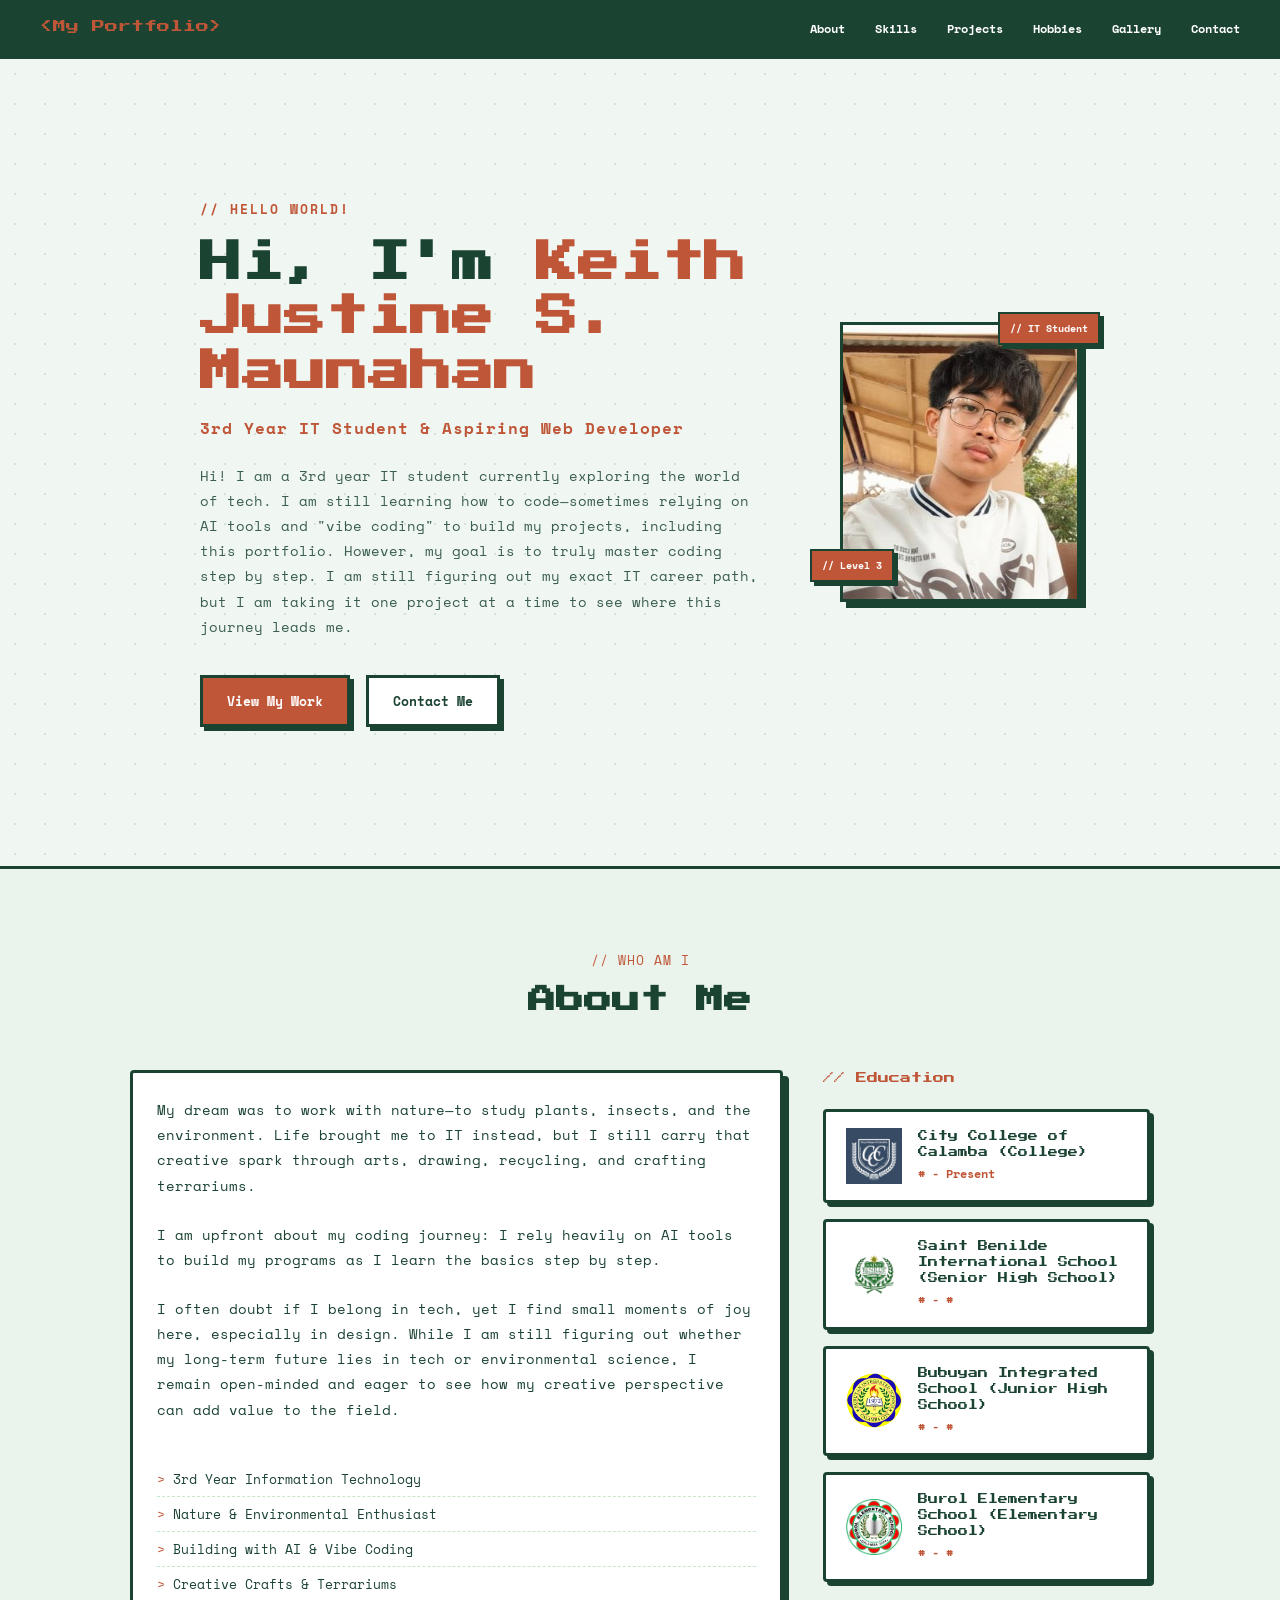
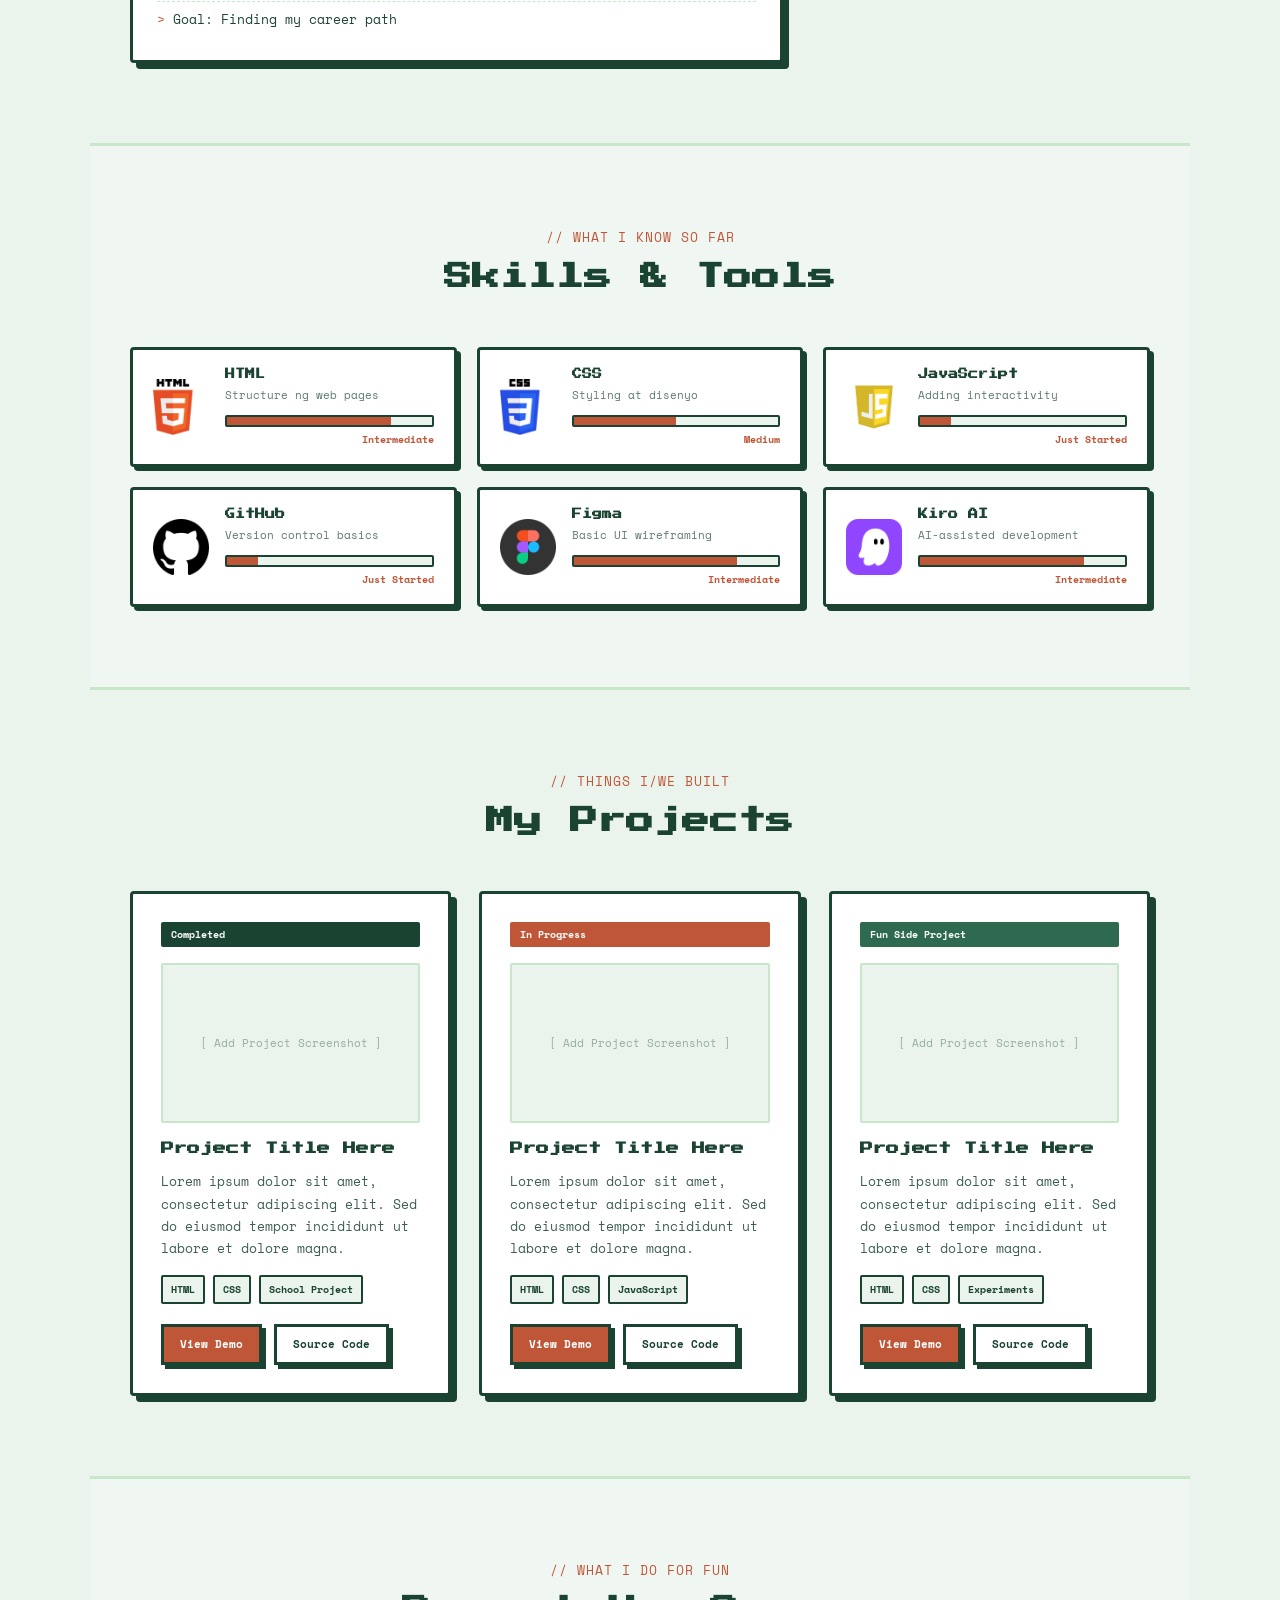
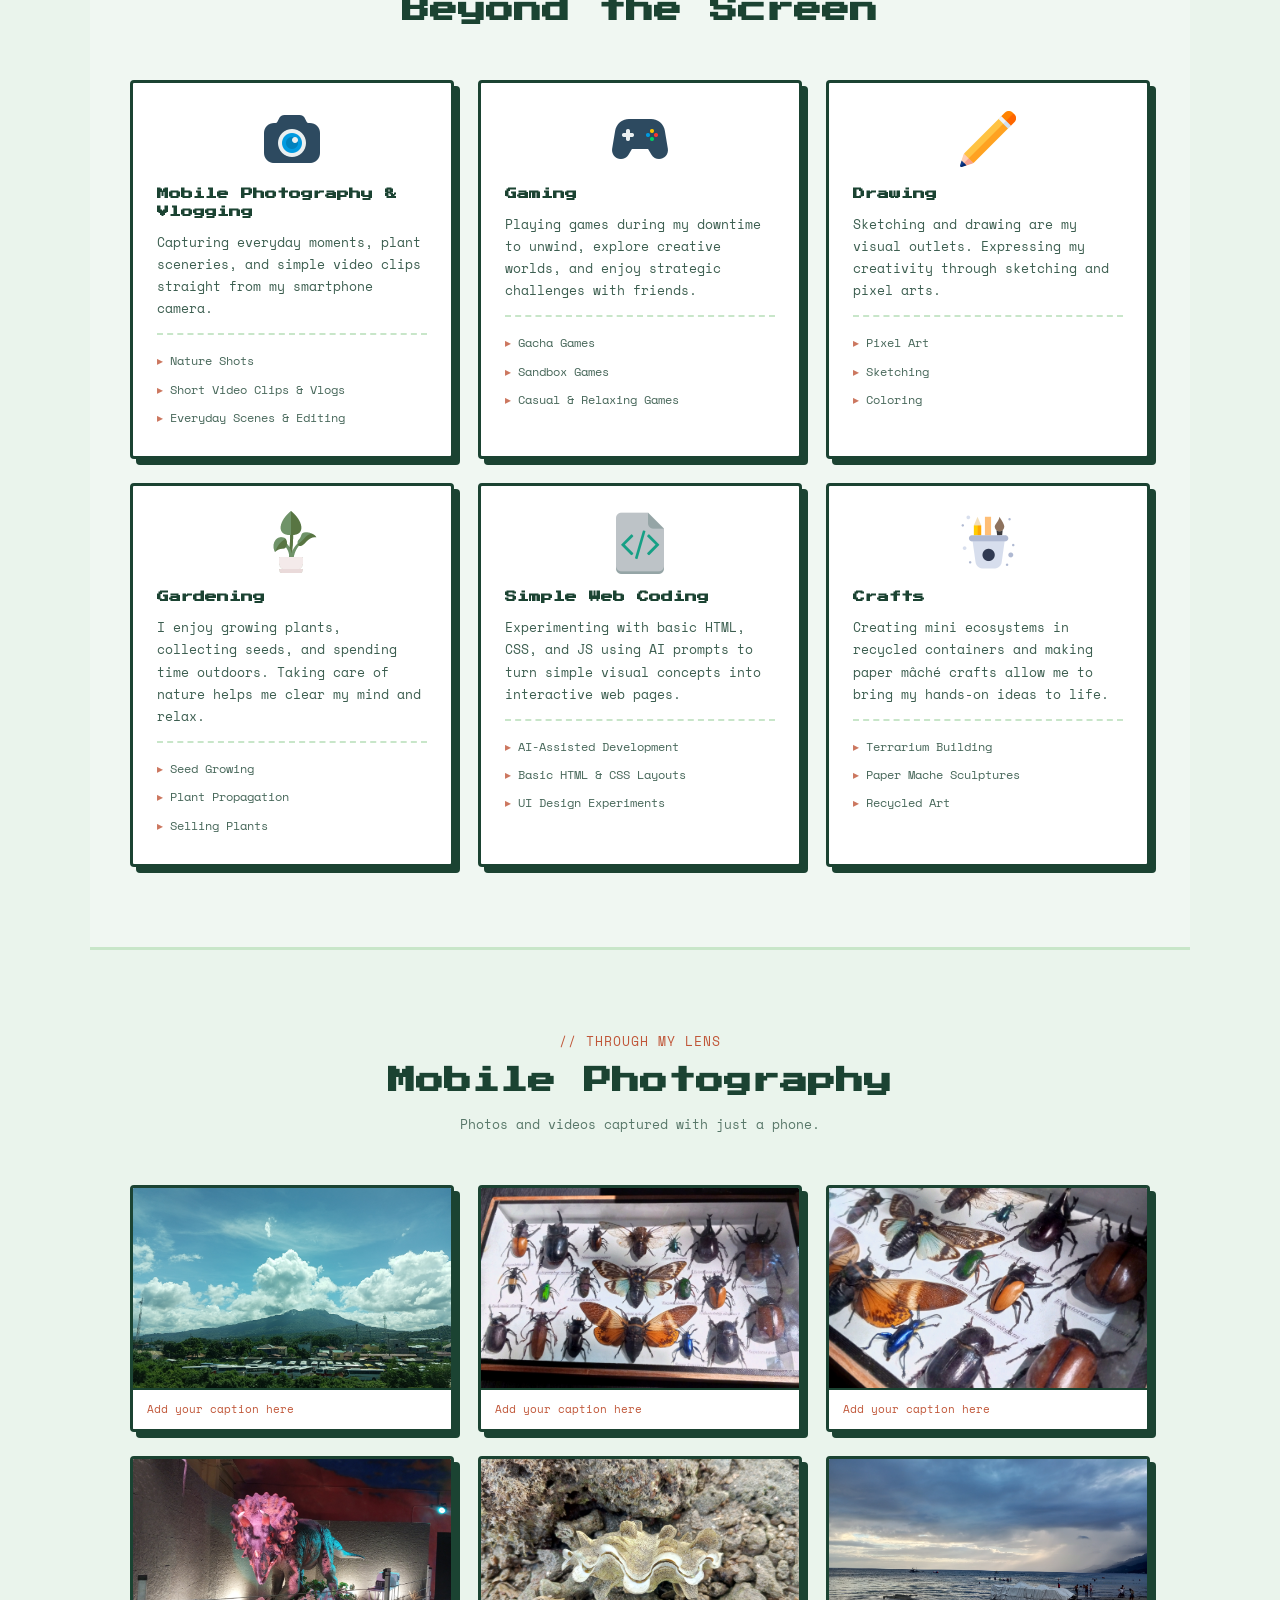
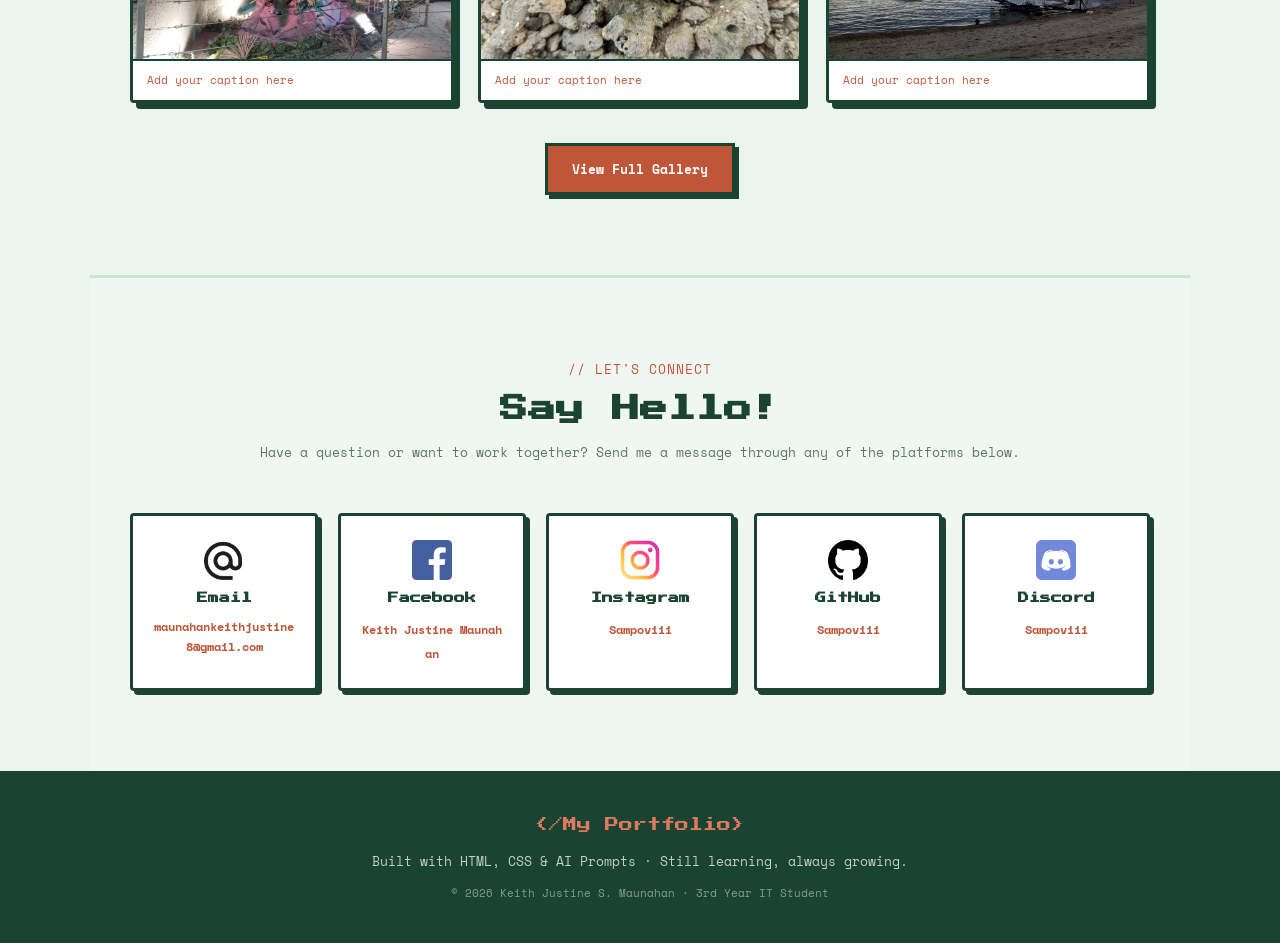
<file: index.html>
<!DOCTYPE html>
<html lang="en">

<head>
  <meta charset="UTF-8" />
  <meta name="viewport" content="width=device-width, initial-scale=1.0" />
  <title>My Portfolio | Index</title>
  <link rel="stylesheet" href="assets/css/style.css" />
  <link rel="preconnect" href="https://fonts.googleapis.com" />
  <link rel="preconnect" href="https://fonts.gstatic.com" crossorigin />
  <link href="https://fonts.googleapis.com/css2?family=Press+Start+2P&family=Space+Mono:ital,wght@0,400;0,700;1,400&display=swap" rel="stylesheet" />
</head>

<body>

  <nav class="navbar">
    <div class="nav-logo">
      <span>&lt;My Portfolio&gt;</span>
    </div>
    <ul class="nav-links">
      <li><a href="#about">About</a></li>
      <li><a href="#skills">Skills</a></li>
      <li><a href="#projects">Projects</a></li>
      <li><a href="#hobbies">Hobbies</a></li>
      <li><a href="#gallery">Gallery</a></li>
      <li><a href="#contact">Contact</a></li>
    </ul>
  </nav>


  <section class="hero" id="home">
    <div class="pixel-dots"></div>

    <div class="hero-content">
      <p class="hero-badge">// HELLO WORLD!</p>
      <h1 class="hero-title">Hi, I'm <span class="accent">Keith Justine S. Maunahan</span></h1>
      <p class="hero-subtitle">3rd Year IT Student &amp; Aspiring Web Developer</p>
      <p class="hero-desc">
        Hi! I am a 3rd year IT student currently exploring the world of tech.
        I am still learning how to code—sometimes relying on AI tools and "vibe coding" to build my projects, including this portfolio.
        However, my goal is to truly master coding step by step.
        I am still figuring out my exact IT career path, but I am taking it one project at a time to see where this journey leads me.
      </p>
      <div class="hero-buttons">
        <a href="#projects" class="btn btn-primary">View My Work</a>
        <a href="#contact" class="btn btn-secondary">Contact Me</a>
      </div>
    </div>

    <div class="hero-avatar">
      <div class="avatar-frame">
        <img src="assets/images/My Photo.jpg" alt="Avatar" class="avatar-img" onerror="this.style.display='none'" />
      </div>
      <div class="avatar-tag tag-top">// IT Student</div>
      <div class="avatar-tag tag-bottom">// Level 3</div>
    </div>
  </section>


  <section class="section about-section" id="about">
    <div class="section-header">
      <p class="section-label">// WHO AM I</p>
      <h2 class="section-title">About Me</h2>
    </div>

    <div class="about-content">

      <div class="about-text">
        <div class="card">
          <p>
            My dream was to work with nature—to study plants, insects, and the environment.
            Life brought me to IT instead, but I still carry that creative spark through arts, drawing, recycling, and crafting terrariums.
          </p>
          <br />
          <p>
            I am upfront about my coding journey: I rely heavily on AI tools to build my programs as I learn the basics step by step.
          </p>
          <br />
          <p>
            I often doubt if I belong in tech, yet I find small moments of joy here, especially in design. While I am still figuring out whether my long-term future lies in tech or environmental science, I remain open-minded and eager to see how my creative perspective can add value to the field.
          </p>
          <br />
          <ul class="about-list">
            <li><span class="accent">&gt;</span> 3rd Year Information Technology</li>
            <li><span class="accent">&gt;</span> Nature &amp; Environmental Enthusiast</li>
            <li><span class="accent">&gt;</span> Building with AI &amp; Vibe Coding</li>
            <li><span class="accent">&gt;</span> Creative Crafts &amp; Terrariums</li>
            <li><span class="accent">&gt;</span> Goal: Finding my career path</li>
          </ul>
        </div>
      </div>

      <div class="edu-list">
        <p class="edu-title">// Education</p>

        <div class="edu-card">
          <img src="assets/images/icons/College.jpg" alt="School Logo" class="edu-logo" />
          <div class="edu-info">
            <p class="edu-name">City College of Calamba (College)</p>
            <p class="edu-year"># - Present</p>
          </div>
        </div>

        <div class="edu-card">
          <img src="assets/images/icons/SHS.jpg" alt="School Logo" class="edu-logo" />
          <div class="edu-info">
            <p class="edu-name">Saint Benilde International School (Senior High School)</p>
            <p class="edu-year"># - #</p>
          </div>
        </div>

        <div class="edu-card">
          <img src="assets/images/icons/JHS.jpg" alt="School Logo" class="edu-logo" />
          <div class="edu-info">
            <p class="edu-name">Bubuyan Integrated School (Junior High School)</p>
            <p class="edu-year"># - #</p>
          </div>
        </div>

        <div class="edu-card">
          <img src="assets/images/icons/Elementary.jpg" alt="School Logo" class="edu-logo" />
          <div class="edu-info">
            <p class="edu-name">Burol Elementary School (Elementary School)</p>
            <p class="edu-year"># - #</p>
          </div>
        </div>
      </div>

    </div>
  </section>


  <section class="section skills-section" id="skills">
    <div class="section-header">
      <p class="section-label">// WHAT I KNOW SO FAR</p>
      <h2 class="section-title">Skills &amp; Tools</h2>
    </div>

    <div class="skills-grid">

      <div class="skill-card">
        <img src="assets/images/icons/HTML.png" alt="HTML" class="skill-icon" />
        <div class="skill-info">
          <h3 class="skill-name">HTML</h3>
          <p class="skill-desc">Structure ng web pages</p>
          <div class="progress-bar">
            <div class="progress-fill" style="width: 80%;"></div>
          </div>
          <p class="progress-label">Intermediate</p>
        </div>
      </div>

      <div class="skill-card">
        <img src="assets/images/icons/CSS.png" alt="CSS" class="skill-icon" />
        <div class="skill-info">
          <h3 class="skill-name">CSS</h3>
          <p class="skill-desc">Styling at disenyo</p>
          <div class="progress-bar">
            <div class="progress-fill" style="width: 50%;"></div>
          </div>
          <p class="progress-label">Medium</p>
        </div>
      </div>

      <div class="skill-card">
        <img src="assets/images/icons/JavaScript.png" alt="JavaScript" class="skill-icon" />
        <div class="skill-info">
          <h3 class="skill-name">JavaScript</h3>
          <p class="skill-desc">Adding interactivity</p>
          <div class="progress-bar">
            <div class="progress-fill" style="width: 15%;"></div>
          </div>
          <p class="progress-label">Just Started</p>
        </div>
      </div>

      <div class="skill-card">
        <img src="assets/images/icons/GitHub.png" alt="GitHub" class="skill-icon" />
        <div class="skill-info">
          <h3 class="skill-name">GitHub</h3>
          <p class="skill-desc">Version control basics</p>
          <div class="progress-bar">
            <div class="progress-fill" style="width: 15%;"></div>
          </div>
          <p class="progress-label">Just Started</p>
        </div>
      </div>

      <div class="skill-card">
        <img src="assets/images/icons/Figma.png" alt="Figma" class="skill-icon" />
        <div class="skill-info">
          <h3 class="skill-name">Figma</h3>
          <p class="skill-desc">Basic UI wireframing</p>
          <div class="progress-bar">
            <div class="progress-fill" style="width: 80%;"></div>
          </div>
          <p class="progress-label">Intermediate</p>
        </div>
      </div>

      <div class="skill-card">
        <img src="assets/images/icons/Kiro.png" alt="Kiro AI" class="skill-icon" />
        <div class="skill-info">
          <h3 class="skill-name">Kiro AI</h3>
          <p class="skill-desc">AI-assisted development</p>
          <div class="progress-bar">
            <div class="progress-fill" style="width: 80%;"></div>
          </div>
          <p class="progress-label">Intermediate</p>
        </div>
      </div>

    </div>
  </section>


  <section class="section projects-section" id="projects">
    <div class="section-header">
      <p class="section-label">// THINGS I/WE BUILT</p>
      <h2 class="section-title">My Projects</h2>
    </div>

    <div class="projects-grid">

      <div class="project-card">
        <div class="project-badge">Completed</div>
        <div class="project-img">
          <span>[ Add Project Screenshot ]</span>
        </div>
        <h3 class="project-title">Project Title Here</h3>
        <p class="project-desc">
          Lorem ipsum dolor sit amet, consectetur adipiscing elit.
          Sed do eiusmod tempor incididunt ut labore et dolore magna.
        </p>
        <div class="project-tags">
          <span class="tag">HTML</span>
          <span class="tag">CSS</span>
          <span class="tag">School Project</span>
        </div>
        <div class="project-links">
          <a href="#" target="_blank" class="btn btn-sm btn-primary">View Demo</a>
          <a href="#" target="_blank" class="btn btn-sm btn-secondary">Source Code</a>
        </div>
      </div>

      <div class="project-card">
        <div class="project-badge badge-wip">In Progress</div>
        <div class="project-img">
          <span>[ Add Project Screenshot ]</span>
        </div>
        <h3 class="project-title">Project Title Here</h3>
        <p class="project-desc">
          Lorem ipsum dolor sit amet, consectetur adipiscing elit.
          Sed do eiusmod tempor incididunt ut labore et dolore magna.
        </p>
        <div class="project-tags">
          <span class="tag">HTML</span>
          <span class="tag">CSS</span>
          <span class="tag">JavaScript</span>
        </div>
        <div class="project-links">
          <a href="#" target="_blank" class="btn btn-sm btn-primary">View Demo</a>
          <a href="#" target="_blank" class="btn btn-sm btn-secondary">Source Code</a>
        </div>
      </div>

      <div class="project-card">
        <div class="project-badge badge-fun">Fun Side Project</div>
        <div class="project-img">
          <span>[ Add Project Screenshot ]</span>
        </div>
        <h3 class="project-title">Project Title Here</h3>
        <p class="project-desc">
          Lorem ipsum dolor sit amet, consectetur adipiscing elit.
          Sed do eiusmod tempor incididunt ut labore et dolore magna.
        </p>
        <div class="project-tags">
          <span class="tag">HTML</span>
          <span class="tag">CSS</span>
          <span class="tag">Experiments</span>
        </div>
        <div class="project-links">
          <a href="#" target="_blank" class="btn btn-sm btn-primary">View Demo</a>
          <a href="#" target="_blank" class="btn btn-sm btn-secondary">Source Code</a>
        </div>
      </div>

    </div>
  </section>


  <section class="section hobbies-section" id="hobbies">
    <div class="section-header">
      <p class="section-label">// WHAT I DO FOR FUN</p>
      <h2 class="section-title">Beyond the Screen</h2>
    </div>

    <div class="hobbies-grid">

      <div class="hobby-card">
        <div class="hobby-icon">
          <img src="assets/images/icons/Camera.png" alt="Mobile Photography" />
        </div>
        <h3 class="hobby-title">Mobile Photography &amp; Vlogging</h3>
        <p class="hobby-desc">
          Capturing everyday moments, plant sceneries, and simple video clips straight from my smartphone camera.
        </p>
        <ul class="hobby-list">
          <li>Nature Shots</li>
          <li>Short Video Clips &amp; Vlogs</li>
          <li>Everyday Scenes &amp; Editing</li>
        </ul>
      </div>

      <div class="hobby-card">
        <div class="hobby-icon">
          <img src="assets/images/icons/Gaming.png" alt="Gaming" />
        </div>
        <h3 class="hobby-title">Gaming</h3>
        <p class="hobby-desc">
          Playing games during my downtime to unwind, explore creative worlds, and enjoy strategic challenges with friends.
        </p>
        <ul class="hobby-list">
          <li>Gacha Games</li>
          <li>Sandbox Games</li>
          <li>Casual &amp; Relaxing Games</li>
        </ul>
      </div>

      <div class="hobby-card">
        <div class="hobby-icon">
          <img src="assets/images/icons/Drawing.png" alt="Drawing" />
        </div>
        <h3 class="hobby-title">Drawing</h3>
        <p class="hobby-desc">
          Sketching and drawing are my visual outlets. Expressing my creativity through sketching and pixel arts.
        </p>
        <ul class="hobby-list">
          <li>Pixel Art</li>
          <li>Sketching</li>
          <li>Coloring</li>
        </ul>
      </div>

      <div class="hobby-card">
        <div class="hobby-icon">
          <img src="assets/images/icons/Gardening.png" alt="Gardening" />
        </div>
        <h3 class="hobby-title">Gardening</h3>
        <p class="hobby-desc">
          I enjoy growing plants, collecting seeds, and spending time outdoors. Taking care of nature helps me clear my mind and relax.
        </p>
        <ul class="hobby-list">
          <li>Seed Growing</li>
          <li>Plant Propagation</li>
          <li>Selling Plants</li>
        </ul>
      </div>

      <div class="hobby-card">
        <div class="hobby-icon">
          <img src="assets\images\icons\Web_Projects.png" alt="Web Coding" />
        </div>
        <h3 class="hobby-title">Simple Web Coding</h3>
        <p class="hobby-desc">
          Experimenting with basic HTML, CSS, and JS using AI prompts to turn simple visual concepts into interactive web pages.
        </p>
        <ul class="hobby-list">
          <li>AI-Assisted Development</li>
          <li>Basic HTML &amp; CSS Layouts</li>
          <li>UI Design Experiments</li>
        </ul>
      </div>

      <div class="hobby-card">
        <div class="hobby-icon">
          <img src="assets/images/icons/Crafts.png" alt="Crafts" />
        </div>
        <h3 class="hobby-title">Crafts</h3>
        <p class="hobby-desc">
          Creating mini ecosystems in recycled containers and making paper mâché crafts allow me to bring my hands-on ideas to life.
        </p>
        <ul class="hobby-list">
          <li>Terrarium Building</li>
          <li>Paper Mache Sculptures</li>
          <li>Recycled Art</li>
        </ul>
      </div>

    </div>
  </section>


  <section class="section gallery-section" id="gallery">
    <div class="section-header">
      <p class="section-label">// THROUGH MY LENS</p>
      <h2 class="section-title">Mobile Photography</h2>
      <p class="section-subtitle">Photos and videos captured with just a phone.</p>
    </div>

    <div class="gallery-grid">

      <div class="gallery-item">
        <img src="assets/images/IMG_20231026_111419_089.jpg" alt="Photo 1" class="photo-box" />
        <div class="caption"><p>Add your caption here</p></div>
      </div>

      <div class="gallery-item">
        <img src="assets/images/IMG_20231109_130447_533.jpg" alt="Photo 2" class="photo-box" />
        <div class="caption"><p>Add your caption here</p></div>
      </div>

      <div class="gallery-item">
        <img src="assets/images/IMG_20231109_130508_630.jpg" alt="Photo 3" class="photo-box" />
        <div class="caption"><p>Add your caption here</p></div>
      </div>

      <div class="gallery-item">
        <img src="assets/images/IMG_20231109_173409_094.jpg" alt="Photo 4" class="photo-box" />
        <div class="caption"><p>Add your caption here</p></div>
      </div>

      <div class="gallery-item">
        <img src="assets/images/IMG_20231228_083316_686.jpg" alt="Photo 5" class="photo-box" />
        <div class="caption"><p>Add your caption here</p></div>
      </div>

      <div class="gallery-item">
        <img src="assets/images/IMG_20231228_165248_809.jpg" alt="Photo 6" class="photo-box" />
        <div class="caption"><p>Add your caption here</p></div>
      </div>

    </div>

    <div class="gallery-btn-wrap">
      <a href="gallery.html" class="btn btn-primary">View Full Gallery</a>
    </div>

  </section>


  <section class="section contact-section" id="contact">
    <div class="section-header">
      <p class="section-label">// LET'S CONNECT</p>
      <h2 class="section-title">Say Hello!</h2>
      <p class="section-subtitle">Have a question or want to work together? Send me a message through any of the platforms below.</p>
    </div>

    <div class="contact-grid">

      <div class="contact-card">
        <img src="assets/images/icons/Email.png" alt="Email" class="contact-icon" />
        <h3 class="contact-name">Email</h3>
        <p class="contact-link">maunahankeithjustine8@gmail.com</p>
      </div>

      <div class="contact-card">
        <img src="assets/images/icons/Facebook.png" alt="Facebook" class="contact-icon" />
        <h3 class="contact-name">Facebook</h3>
        <a href="https://web.facebook.com/profile.php?id=61577280537961" target="_blank" class="contact-link">Keith Justine Maunahan</a>
      </div>

      <div class="contact-card">
        <img src="assets/images/icons/Instagram.png" alt="Instagram" class="contact-icon" />
        <h3 class="contact-name">Instagram</h3>
        <a href="https://www.instagram.com/sampoviii/" target="_blank" class="contact-link">Sampoviii</a>
      </div>

      <div class="contact-card">
        <img src="assets/images/icons/GitHub.png" alt="GitHub" class="contact-icon" />
        <h3 class="contact-name">GitHub</h3>
        <a href="https://github.com/sampoviii" target="_blank" class="contact-link">Sampoviii</a>
      </div>

      <div class="contact-card">
        <img src="assets/images/icons/Discord.png" alt="Discord" class="contact-icon" />
        <h3 class="contact-name">Discord</h3>
        <a href="https://discordapp.com/users/1482951546957463817" target="_blank" class="contact-link">Sampoviii</a>
      </div>

    </div>
  </section>


  <footer class="footer">
    <div class="footer-content">
      <p class="footer-brand">&lt;/My Portfolio&gt;</p>
      <p class="footer-msg">Built with HTML, CSS &amp; AI Prompts · Still learning, always growing.</p>
      <p class="footer-copy">© 2026 Keith Justine S. Maunahan · 3rd Year IT Student</p>
    </div>
  </footer>

</body>
</html>
</file>
<file: assets/css/style.css>
:root {
  --bg: #eaf4ec;
  --bg-alt: #f0f7f2;
  --dark: #1b4332;
  --accent: #c05638;
  --accent-light: #e07a5f;
  --white: #ffffff;
  --border-light: #c8e6c9;
  --font-pixel: 'Press Start 2P', cursive;
  --font-mono: 'Space Mono', 'Courier New', monospace;
  --shadow: 6px 6px 0px #1b4332;
  --shadow-sm: 4px 4px 0px #1b4332;
}

* {
  margin: 0;
  padding: 0;
  box-sizing: border-box;
}

body {
  background-color: var(--bg);
  color: var(--dark);
  font-family: var(--font-mono);
  line-height: 1.7;
  font-size: 14px;
}

a {
  text-decoration: none;
  color: inherit;
}

ul {
  list-style: none;
}

img {
  max-width: 100%;
  display: block;
}

html {
  scroll-behavior: smooth;
}


.card {
  background-color: var(--white);
  border: 3px solid var(--dark);
  box-shadow: var(--shadow);
  padding: 24px;
  border-radius: 4px;
}

.btn {
  display: inline-block;
  padding: 12px 24px;
  font-family: var(--font-mono);
  font-size: 13px;
  font-weight: 700;
  border: 3px solid var(--dark);
  box-shadow: var(--shadow-sm);
  cursor: pointer;
  transition: transform 0.1s ease, box-shadow 0.1s ease;
  white-space: nowrap;
}

.btn:hover {
  transform: translate(3px, 3px);
  box-shadow: none;
}

.btn-primary {
  background-color: var(--accent);
  color: var(--white);
}

.btn-secondary {
  background-color: var(--white);
  color: var(--dark);
}

.btn-sm {
  padding: 8px 16px;
  font-size: 11px;
}

.section {
  padding: 80px 40px;
  max-width: 1100px;
  margin: 0 auto;
}

.section-header {
  text-align: center;
  margin-bottom: 50px;
}

.section-label {
  color: var(--accent);
  font-family: var(--font-mono);
  font-size: 13px;
  margin-bottom: 10px;
  letter-spacing: 1px;
}

.section-title {
  font-family: var(--font-pixel);
  font-size: clamp(18px, 3vw, 28px);
  color: var(--dark);
  margin-bottom: 12px;
  line-height: 1.4;
}

.section-subtitle {
  color: var(--dark);
  opacity: 0.7;
  font-size: 13px;
}

.accent {
  color: var(--accent);
}


.navbar {
  background-color: var(--dark);
  border-bottom: 3px solid var(--dark);
  padding: 16px 40px;
  display: flex;
  justify-content: space-between;
  align-items: center;
  position: sticky;
  top: 0;
  z-index: 100;
}

.nav-logo span {
  font-family: var(--font-pixel);
  font-size: 13px;
  color: var(--accent);
}

.nav-links {
  display: flex;
  gap: 30px;
}

.nav-links a {
  font-family: var(--font-mono);
  font-size: 12px;
  color: var(--white);
  font-weight: 700;
  transition: color 0.2s ease;
}

.nav-links a:hover {
  color: var(--accent);
}


.hero {
  min-height: 90vh;
  display: flex;
  flex-direction: row;
  align-items: center;
  justify-content: center;
  gap: 80px;
  padding: 60px 80px;
  background-color: var(--bg-alt);
  border-bottom: 3px solid var(--dark);
  position: relative;
  overflow: hidden;
}

.hero-content {
  max-width: 560px;
  position: relative;
  z-index: 1;
}

.hero-badge {
  color: var(--accent);
  font-family: var(--font-mono);
  font-size: 13px;
  font-weight: 700;
  margin-bottom: 16px;
  letter-spacing: 2px;
}

.hero-title {
  font-family: var(--font-pixel);
  font-size: clamp(24px, 4vw, 42px);
  color: var(--dark);
  margin-bottom: 16px;
  line-height: 1.3;
}

.hero-subtitle {
  font-family: var(--font-mono);
  font-size: clamp(13px, 2vw, 16px);
  color: var(--accent);
  font-weight: 700;
  margin-bottom: 20px;
  letter-spacing: 1px;
}

.hero-desc {
  font-size: 14px;
  color: var(--dark);
  opacity: 0.85;
  margin-bottom: 36px;
  line-height: 1.8;
}

.hero-buttons {
  display: flex;
  gap: 16px;
  flex-wrap: wrap;
}

.hero-avatar {
  position: relative;
  z-index: 1;
  flex-shrink: 0;
}

.avatar-frame {
  width: 240px;
  height: 280px;
  background-color: var(--white);
  border: 3px solid var(--dark);
  box-shadow: var(--shadow);
  display: flex;
  align-items: center;
  justify-content: center;
  overflow: hidden;
  position: relative;
}

.avatar-img {
  width: 100%;
  height: 100%;
  object-fit: cover;
}

.avatar-tag {
  position: absolute;
  background-color: var(--accent);
  color: var(--white);
  font-family: var(--font-mono);
  font-size: 10px;
  font-weight: 700;
  padding: 6px 10px;
  border: 2px solid var(--dark);
  box-shadow: var(--shadow-sm);
}

.tag-top {
  top: -10px;
  right: -20px;
}

.tag-bottom {
  bottom: 20px;
  left: -30px;
}

.pixel-dots {
  position: absolute;
  top: 0;
  left: 0;
  width: 100%;
  height: 100%;
  background-image: radial-gradient(circle, #1b433220 1px, transparent 1px);
  background-size: 30px 30px;
  z-index: 0;
  pointer-events: none;
}


.about-section {
  background-color: var(--bg);
}

.about-content {
  display: flex;
  gap: 40px;
  align-items: stretch;
  flex-wrap: wrap;
}

.about-text {
  flex: 2;
  min-width: 280px;
  display: flex;
  flex-direction: column;
}

.about-text .card {
  flex: 1;
}

.about-text .card p {
  font-size: 14px;
  line-height: 1.8;
}

.about-list {
  margin-top: 16px;
}

.about-list li {
  font-family: var(--font-mono);
  font-size: 13px;
  padding: 6px 0;
  border-bottom: 1px dashed var(--border-light);
}

.about-list li:last-child {
  border-bottom: none;
}

.edu-list {
  flex: 1;
  min-width: 260px;
  display: flex;
  flex-direction: column;
  gap: 16px;
}

.edu-title {
  font-family: var(--font-pixel);
  font-size: 11px;
  color: var(--accent);
  margin-bottom: 4px;
}

.edu-card {
  display: flex;
  flex-direction: row;
  align-items: center;
  gap: 16px;
  background-color: var(--white);
  border: 3px solid var(--dark);
  box-shadow: var(--shadow-sm);
  padding: 16px 20px;
  border-radius: 4px;
}

.edu-logo {
  width: 56px;
  height: 56px;
  object-fit: contain;
  flex-shrink: 0;
}

.edu-info {
  display: flex;
  flex-direction: column;
  gap: 4px;
}

.edu-name {
  font-family: var(--font-pixel);
  font-size: 10px;
  color: var(--dark);
  line-height: 1.6;
}

.edu-year {
  font-family: var(--font-mono);
  font-size: 12px;
  color: var(--accent);
  font-weight: 700;
}


.skills-section {
  background-color: var(--bg-alt);
  border-top: 3px solid var(--border-light);
  border-bottom: 3px solid var(--border-light);
}

.skills-grid {
  display: grid;
  grid-template-columns: repeat(auto-fill, minmax(300px, 1fr));
  gap: 20px;
}

.skill-card {
  display: flex;
  flex-direction: row;
  align-items: center;
  gap: 16px;
  background-color: var(--white);
  border: 3px solid var(--dark);
  box-shadow: var(--shadow-sm);
  padding: 16px 20px;
  border-radius: 4px;
  transition: transform 0.15s ease, box-shadow 0.15s ease;
}

.skill-card:hover {
  transform: translate(2px, 2px);
  box-shadow: 2px 2px 0px var(--dark);
}

.skill-icon {
  width: 56px;
  height: 56px;
  object-fit: contain;
  flex-shrink: 0;
}

.skill-info {
  flex: 1;
}

.skill-name {
  font-family: var(--font-pixel);
  font-size: 10px;
  color: var(--dark);
  margin-bottom: 4px;
  line-height: 1.6;
}

.skill-desc {
  font-size: 11px;
  opacity: 0.7;
  margin-bottom: 10px;
}

.progress-bar {
  background-color: var(--bg);
  border: 2px solid var(--dark);
  height: 12px;
  border-radius: 2px;
  overflow: hidden;
  margin-bottom: 4px;
}

.progress-fill {
  background-color: var(--accent);
  height: 100%;
}

.progress-label {
  font-size: 10px;
  color: var(--accent);
  font-weight: 700;
  text-align: right;
}


.projects-section {
  background-color: var(--bg);
}

.projects-grid {
  display: grid;
  grid-template-columns: repeat(auto-fill, minmax(300px, 1fr));
  gap: 28px;
}

.project-card {
  background-color: var(--white);
  border: 3px solid var(--dark);
  box-shadow: var(--shadow);
  padding: 28px;
  border-radius: 4px;
  display: flex;
  flex-direction: column;
  transition: transform 0.15s ease, box-shadow 0.15s ease;
}

.project-card:hover {
  transform: translate(3px, 3px);
  box-shadow: 3px 3px 0px var(--dark);
}

.project-badge {
  display: inline-block;
  background-color: var(--dark);
  color: var(--white);
  font-family: var(--font-mono);
  font-size: 10px;
  font-weight: 700;
  padding: 4px 10px;
  margin-bottom: 16px;
  border-radius: 2px;
}

.badge-wip {
  background-color: var(--accent);
}

.badge-fun {
  background-color: #2d6a4f;
}

.project-img {
  width: 100%;
  height: 160px;
  background-color: var(--bg);
  border: 2px solid var(--border-light);
  border-radius: 2px;
  display: flex;
  align-items: center;
  justify-content: center;
  margin-bottom: 16px;
}

.project-img span {
  font-family: var(--font-mono);
  font-size: 11px;
  color: var(--dark);
  opacity: 0.4;
}

.project-title {
  font-family: var(--font-pixel);
  font-size: 13px;
  color: var(--dark);
  margin-bottom: 12px;
  line-height: 1.5;
}

.project-desc {
  font-size: 13px;
  line-height: 1.7;
  opacity: 0.85;
  margin-bottom: 16px;
  flex: 1;
}

.project-tags {
  display: flex;
  flex-wrap: wrap;
  gap: 8px;
  margin-bottom: 20px;
}

.tag {
  background-color: var(--bg);
  border: 2px solid var(--dark);
  font-family: var(--font-mono);
  font-size: 10px;
  font-weight: 700;
  padding: 4px 8px;
  border-radius: 2px;
}

.project-links {
  display: flex;
  gap: 12px;
}


.hobbies-section {
  background-color: var(--bg-alt);
  border-top: 3px solid var(--border-light);
  border-bottom: 3px solid var(--border-light);
}

.hobbies-grid {
  display: grid;
  grid-template-columns: repeat(auto-fill, minmax(240px, 1fr));
  gap: 24px;
}

.hobby-card {
  background-color: var(--white);
  border: 3px solid var(--dark);
  box-shadow: var(--shadow);
  padding: 24px;
  border-radius: 4px;
  transition: transform 0.15s ease, box-shadow 0.15s ease;
}

.hobby-card:hover {
  transform: translate(2px, 2px);
  box-shadow: 4px 4px 0px var(--dark);
}

.hobby-icon {
  display: flex;
  justify-content: center;
  margin-bottom: 14px;
}

.hobby-icon img {
  width: 64px;
  height: 64px;
  object-fit: contain;
}

.hobby-title {
  font-family: var(--font-pixel);
  font-size: 12px;
  color: var(--dark);
  margin-bottom: 10px;
  line-height: 1.5;
}

.hobby-desc {
  font-size: 13px;
  line-height: 1.7;
  opacity: 0.85;
  margin-bottom: 14px;
}

.hobby-list {
  border-top: 2px dashed var(--border-light);
  padding-top: 12px;
}

.hobby-list li {
  font-size: 12px;
  padding: 4px 0;
  color: var(--dark);
  opacity: 0.8;
}

.hobby-list li::before {
  content: "▸ ";
  color: var(--accent);
}


.gallery-section {
  background-color: var(--bg);
}

.gallery-grid {
  display: grid;
  grid-template-columns: repeat(auto-fill, minmax(280px, 1fr));
  gap: 24px;
}

.gallery-item {
  border: 3px solid var(--dark);
  box-shadow: var(--shadow);
  border-radius: 4px;
  overflow: hidden;
  background-color: var(--white);
  transition: transform 0.15s ease, box-shadow 0.15s ease;
}

.gallery-item:hover {
  transform: translate(3px, 3px);
  box-shadow: 3px 3px 0px var(--dark);
}

.photo-box {
  width: 100%;
  height: 200px;
  object-fit: cover;
  display: block;
}

.video-box {
  width: 100%;
  height: 200px;
  object-fit: cover;
  display: block;
  background-color: var(--dark);
}

.caption {
  background-color: var(--white);
  border-top: 2px solid var(--dark);
  padding: 10px 14px;
}

.caption p {
  font-family: var(--font-mono);
  font-size: 11px;
  color: var(--accent);
}

.gallery-btn-wrap {
  text-align: center;
  margin-top: 40px;
}


.contact-section {
  background-color: var(--bg-alt);
  border-top: 3px solid var(--border-light);
}

.contact-grid {
  display: grid;
  grid-template-columns: repeat(auto-fill, minmax(180px, 1fr));
  gap: 20px;
}

.contact-card {
  background-color: var(--white);
  border: 3px solid var(--dark);
  box-shadow: var(--shadow-sm);
  padding: 24px 20px;
  text-align: center;
  border-radius: 4px;
  transition: transform 0.15s ease, box-shadow 0.15s ease;
}

.contact-card:hover {
  transform: translate(2px, 2px);
  box-shadow: 2px 2px 0px var(--dark);
}

.contact-icon {
  width: 40px;
  height: 40px;
  object-fit: contain;
  margin: 0 auto 10px auto;
}

.contact-name {
  font-family: var(--font-pixel);
  font-size: 11px;
  color: var(--dark);
  margin-bottom: 8px;
}

.contact-link {
  font-family: var(--font-mono);
  font-size: 12px;
  color: var(--accent);
  font-weight: 700;
  word-break: break-all;
  transition: opacity 0.2s ease;
}

.contact-link:hover {
  opacity: 0.7;
  text-decoration: underline;
}


.footer {
  background-color: var(--dark);
  border-top: 3px solid var(--dark);
  padding: 40px 20px;
  text-align: center;
}

.footer-content {
  display: flex;
  flex-direction: column;
  align-items: center;
  gap: 12px;
}

.footer-brand {
  font-family: var(--font-pixel);
  font-size: 14px;
  color: var(--accent-light);
}

.footer-msg {
  font-family: var(--font-mono);
  font-size: 13px;
  color: var(--bg);
  opacity: 0.8;
}

.footer-copy {
  font-family: var(--font-mono);
  font-size: 11px;
  color: var(--bg);
  opacity: 0.5;
}


@media (max-width: 768px) {
  .navbar {
    flex-direction: column;
    gap: 16px;
    padding: 16px 20px;
    text-align: center;
  }

  .nav-links {
    gap: 16px;
    flex-wrap: wrap;
    justify-content: center;
  }

  .hero {
    flex-direction: column;
    padding: 50px 30px;
    text-align: center;
    gap: 40px;
  }

  .hero-buttons {
    justify-content: center;
  }

  .section {
    padding: 60px 24px;
  }

  .about-content {
    flex-direction: column;
  }

  .edu-list {
    width: 100%;
  }
}

@media (max-width: 480px) {
  .hero {
    padding: 40px 20px;
  }

  .avatar-frame {
    width: 180px;
    height: 210px;
  }

  .skills-grid,
  .projects-grid,
  .hobbies-grid,
  .gallery-grid,
  .contact-grid {
    grid-template-columns: 1fr;
  }

  .section {
    padding: 50px 16px;
  }

  .nav-links {
    gap: 12px;
  }

  .nav-links a {
    font-size: 11px;
  }
}
</file>
